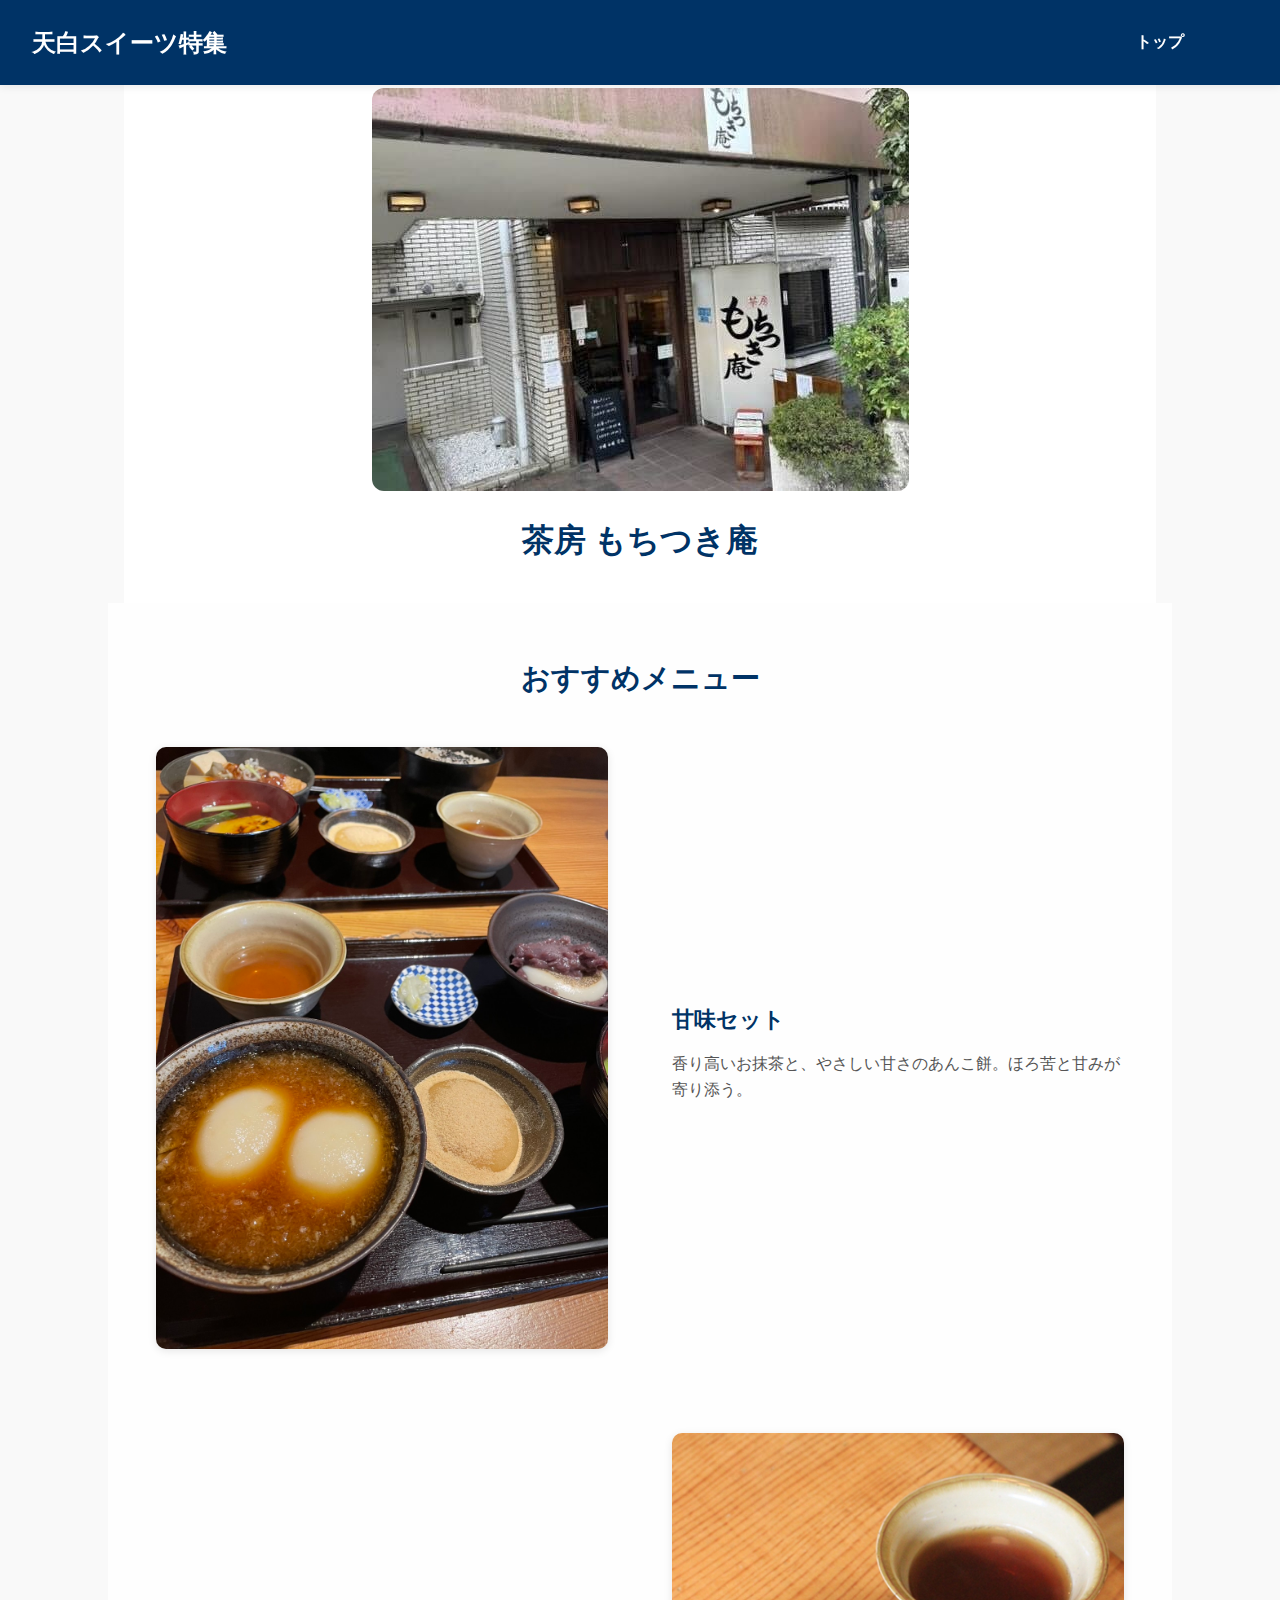
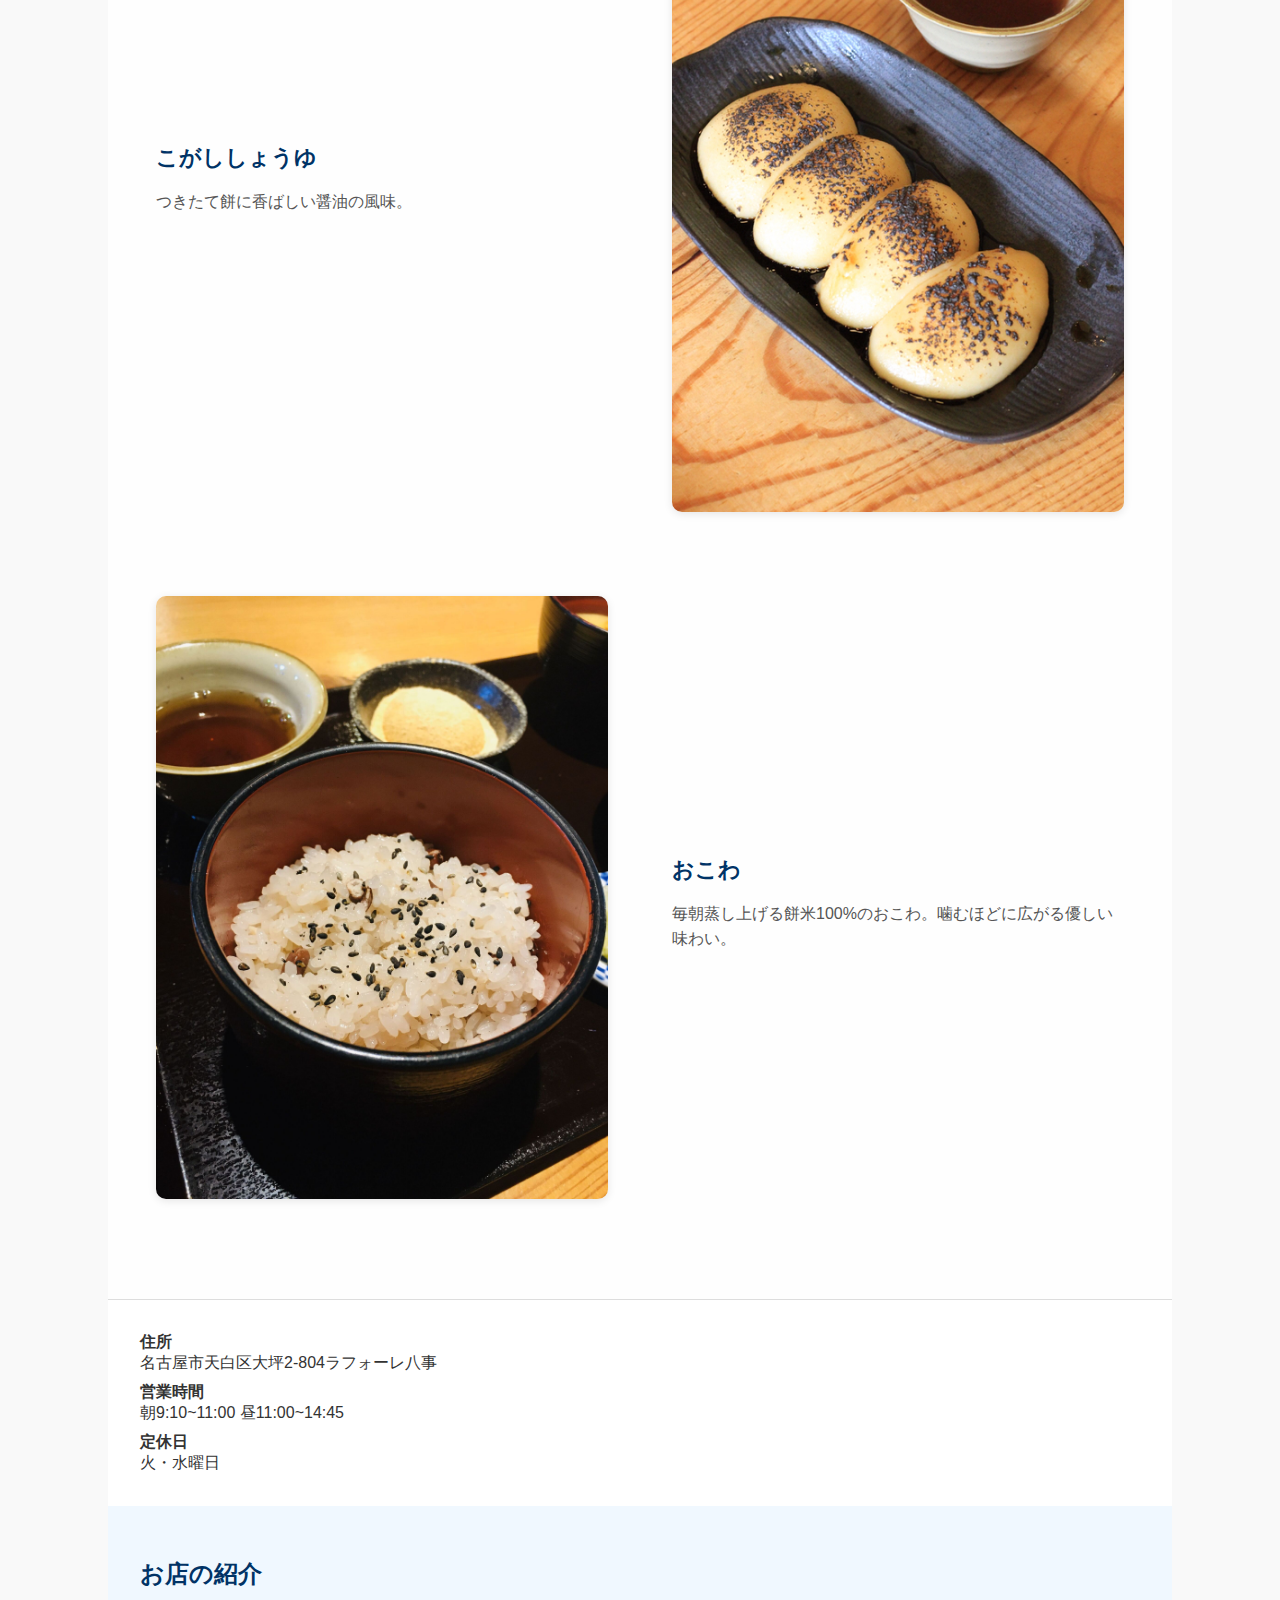
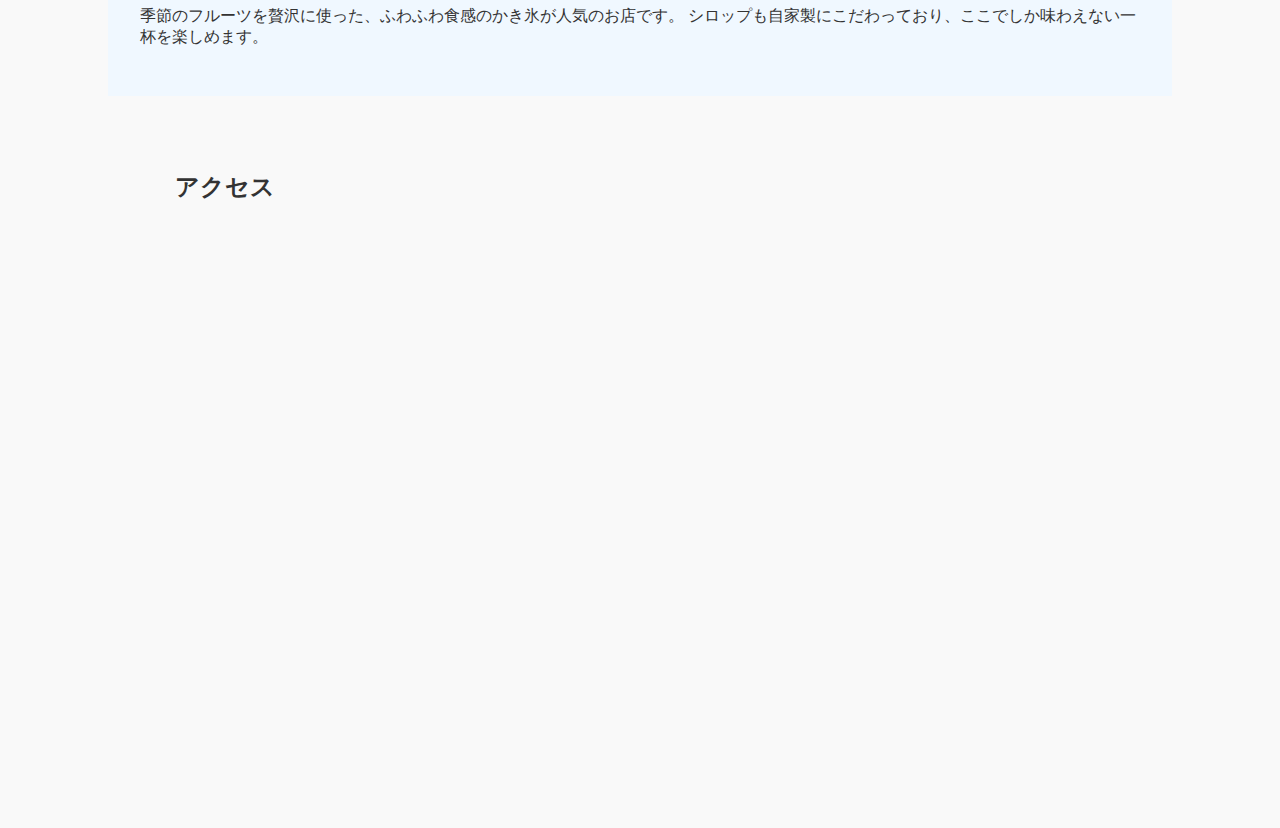
<file: motituki.html>
<!DOCTYPE html>
<html lang="ja">
<head>
  <meta charset="UTF-8" />
  <meta name="viewport" content="width=device-width, initial-scale=1" />
  <title>茶房 もちつき庵 - 天白スイーツ特集</title>
  <link rel="stylesheet" href="./css/style.css" />
</head>

<body>
<header>
  <div class="logo">
    <a href="index.html" style="color: white; text-decoration: none; font-weight: bold;">天白スイーツ特集</a>
  </div>
  <nav>
    <ul>
      <li><a href="index.html">トップ</a></li>
    </ul>
  </nav>
</header>

  <main>
    <section class="hero">
      <img src="images/餅つき外観.jpg" alt="もちつき庵のメイン画像" />
      <h1>茶房 もちつき庵</h1>
    </section>

    <section class="recommend-zigzag">
      <h2>おすすめメニュー</h2>

      <div class="zigzag-item">
        <div class="zigzag-image">
          <img src="images/motitsuki_dish_1.jpg" alt="甘味セット" />
        </div>
        <div class="zigzag-text">
          <h3>甘味セット</h3>
          <p>香り高いお抹茶と、やさしい甘さのあんこ餅。ほろ苦と甘みが寄り添う。</p>
        </div>
      </div>

      <div class="zigzag-item reverse">
        <div class="zigzag-image">
          <img src="images/motitsuki_dish_2.jpg" alt="こがししょうゆ" />
        </div>
        <div class="zigzag-text">
          <h3>こがししょうゆ</h3>
          <p>つきたて餅に香ばしい醤油の風味。</p>
        </div>
      </div>

      <div class="zigzag-item">
        <div class="zigzag-image">
          <img src="images/motitsuki_dish_3.jpg" alt="おこわ" />
        </div>
        <div class="zigzag-text">
          <h3>おこわ</h3>
          <p>毎朝蒸し上げる餅米100%のおこわ。噛むほどに広がる優しい味わい。</p>
        </div>
      </div>
    </section>

    <section class="info">
      <div class="info-item"><strong>住所</strong><br>
        名古屋市天白区大坪2-804ラフォーレ八事
    </div>
      <div class="info-item"><strong>営業時間</strong><br>
        朝9:10~11:00
        昼11:00~14:45
    </div>
      <div class="info-item"><strong>定休日</strong><br>
        火・水曜日
    </div>
    </section>

    <section class="description">
      <h2>お店の紹介</h2>
      <p>
        季節のフルーツを贅沢に使った、ふわふわ食感のかき氷が人気のお店です。
        シロップも自家製にこだわっており、ここでしか味わえない一杯を楽しめます。
      </p>
    </section>

    <section class="map">
      <h2>アクセス</h2>
      <div class="map-placeholder" style="display: none;">ここにGoogleマップなどを埋め込めます</div>
      <iframe src="https://www.google.com/maps/embed?pb=!1m18!1m12!1m3!1d2680.725897022741!2d136.9780493747946!3d35.13782325963518!2m3!1f0!2f0!3f0!3m2!1i1024!2i768!4f13.1!3m3!1m2!1s0x6003652b35c193e3%3A0xec1538b9e38d5bf4!2z6Iy25oi_IOOCguOBoeOBpOOBjeW6tQ!5e0!3m2!1sja!2sjp!4v1752947229303!5m2!1sja!2sjp" style="border:0;" allowfullscreen="" loading="lazy" referrerpolicy="no-referrer-when-downgrade"></iframe>
    </section>
  </main>
</body>
</html>
</file>
<file: css/style.css>
/* ベース設定 */
body {
  font-family: "Helvetica", "Arial", sans-serif;
  margin: 0;
  background-color: #f9f9f9;
  color: #333;
  padding-top: 56px; /* ヘッダーの高さ分だけ余白を追加（例: 56px） */
}

header {
  position: fixed;
  top: 0;
  left: 0;
  width: 100%;
  z-index: 1000;
  background-color: #003366;
  color: white;
  padding: 0.5rem 0; /* index.htmlと同じ縦幅 */
  box-shadow: 0 2px 8px rgba(0,0,0,0.08);
  display: flex;
  align-items: center;
  justify-content: space-between; /* 左右に配置 */
}

header .logo {
  font-size: 1.5rem;
  font-weight: bold;
  display: flex;
  align-items: center;
  height: 100%;
  margin-left: 2rem; /* 左端に余白 */
}

nav {
  display: flex;
  justify-content: space-between;
  padding: 1.5rem 3rem; /* index.htmlと同じ余白 */
}

nav ul {
  list-style: none;
  display: flex;
  gap: 1rem; /* ボタン間のスペースを広げる（例: 2rem） */
  margin: 0;
  padding: 0;
  margin-right: 2rem;
  justify-content: flex-end;
}

nav a {
  color: white;
  text-decoration: none;
  font-weight: bold;
  padding: 0.5rem 1rem; /* ボタン風に余白を追加 */
  border-radius: 24px;
  transition: background 0.2s;
}

nav a:hover {
  background: #0055aa; /* ホバー時に色を付けてわかりやすく */
}

.hero {
  text-align: center;
  background-color: white;
  padding: 2rem 1rem;
  max-width: 1000px;
  margin: 0 auto;
}

.hero img {
  max-width: 100%;
  height: auto;
  border-radius: 12px;
  margin-bottom: 1rem;
}

.hero h1 {
  font-size: 2rem;
  margin: 0.5rem 0;
  color: #003366;
}

.recommend-zigzag {
  padding: 2rem;
  background-color: #fefefe;
  max-width: 1000px;
  margin: 0 auto;
}

.recommend-zigzag h2 {
  font-size: 1.8rem;
  color: #003366;
  margin-bottom: 2rem;
  text-align: center;
}

.zigzag-item {
  display: flex;
  align-items: center;
  margin-bottom: 3rem;
  gap: 2rem;
  flex-wrap: wrap;
}

.zigzag-item.reverse {
  flex-direction: row-reverse;
}

.zigzag-image,
.zigzag-text {
  flex: 1;
  min-width: 280px;
  padding: 1rem;
}

.zigzag-image img {
  width: 100%;
  height: auto;
  border-radius: 10px;
  box-shadow: 0 2px 8px rgba(0,0,0,0.1);
}

.zigzag-text h3 {
  font-size: 1.4rem;
  color: #003366;
  margin-bottom: 0.5rem;
}

.zigzag-text p {
  font-size: 1rem;
  color: #555;
  line-height: 1.6;
}

.info {
  padding: 1.5rem 2rem;
  background-color: #ffffff;
  border-top: 1px solid #ddd;
  max-width: 1000px;
  margin: 0 auto;
}

.info-item {
  margin: 0.5rem 0;
  font-size: 1rem;
}

.description {
  padding: 2rem;
  background-color: #f0f8ff;
  max-width: 1000px;
  margin: 0 auto;
}

.description h2 {
  color: #003366;
  margin-bottom: 1rem;
}

.map {
  width: 930px;
  max-width: 90%;
  margin-top: 75px;
  margin-left: auto;
  margin-right: auto;
}

.map iframe {
  display: block;
  width: 100%;
  height: 600px;
  margin-top: 25px;
}

.map-placeholder {
  background-color: #ccc;
  height: 300px;
  border-radius: 8px;
  text-align: center;
  line-height: 300px;
  color: #666;
  font-size: 1.2rem;
}

footer {
  background-color: #003366;
  color: white;
  text-align: center;
  padding: 1rem;
  margin-top: 2rem;
}

footer {
  background: #003366;
  color: #fff;
  text-align: center;
  padding: 1.5rem 0;
  margin-top: 3rem;
  font-size: 1rem;
}
.footer-content {
  letter-spacing: 1px;
}

/* 右下フローティングメニュー（スマホのみ表示） */
.floating-menu {
  display: none;
}

@media (max-width: 768px) {
  .floating-menu {
    display: block;
    position: fixed;
    right: 24px;
    bottom: 24px;
    z-index: 2000;
  }
  .floating-btn {
    background: #003366;
    border: none;
    border-radius: 50%;
    width: 56px;
    height: 56px;
    display: flex;
    flex-direction: column;
    justify-content: center;
    align-items: center;
    cursor: pointer;
    box-shadow: 0 2px 8px rgba(0,0,0,0.2);
  }
  .floating-btn span {
    display: block;
    width: 32px;
    height: 4px;
    background: #fff;
    margin: 4px 0;
    border-radius: 2px;
  }
  .floating-list {
    display: none;
    flex-direction: column;
    position: absolute;
    bottom: 70px;
    right: 0;
    background: #fff;
    border-radius: 12px;
    box-shadow: 0 2px 8px rgba(0,0,0,0.15);
    padding: 12px 0;
    min-width: 200px;
    white-space: nowrap;
  }
  .floating-list a {
    display: block;
    padding: 10px 24px;
    color: #003366;
    text-decoration: none;
    font-weight: bold;
    transition: background 0.2s;
  }
  .floating-list a:hover {
    background: #f0f4ff;
  }
  .floating-menu.open .floating-list {
    display: flex;
  }
  /* ヘッダーのnavはスマホでは非表示に */
  header nav {
    display: none;
  }
}

/* スマホ対応 */
@media (max-width: 1200px) {
  .zigzag-item,
  .zigzag-item.reverse {
    flex-direction: column;
  }

  .zigzag-image,
  .zigzag-text {
    padding: 0.5rem;
  }

  header {
    flex-direction: column;
    gap: 0.5rem;
  }

  nav ul {
    flex-direction: row;
    justify-content: center;
    flex-wrap: wrap;
    gap: 0.5rem;
  }
  nav ul li {
    flex: 1 1 120px;      /* 幅を揃える（例: 最小120px） */
    text-align: center;   /* テキスト中央揃え */
    min-width: 100px;     /* 必要に応じて調整 */
  }
  nav a {
    display: block;       /* ボタン全体をクリック可能に */
    width: 100%;
  }
}
</file>
